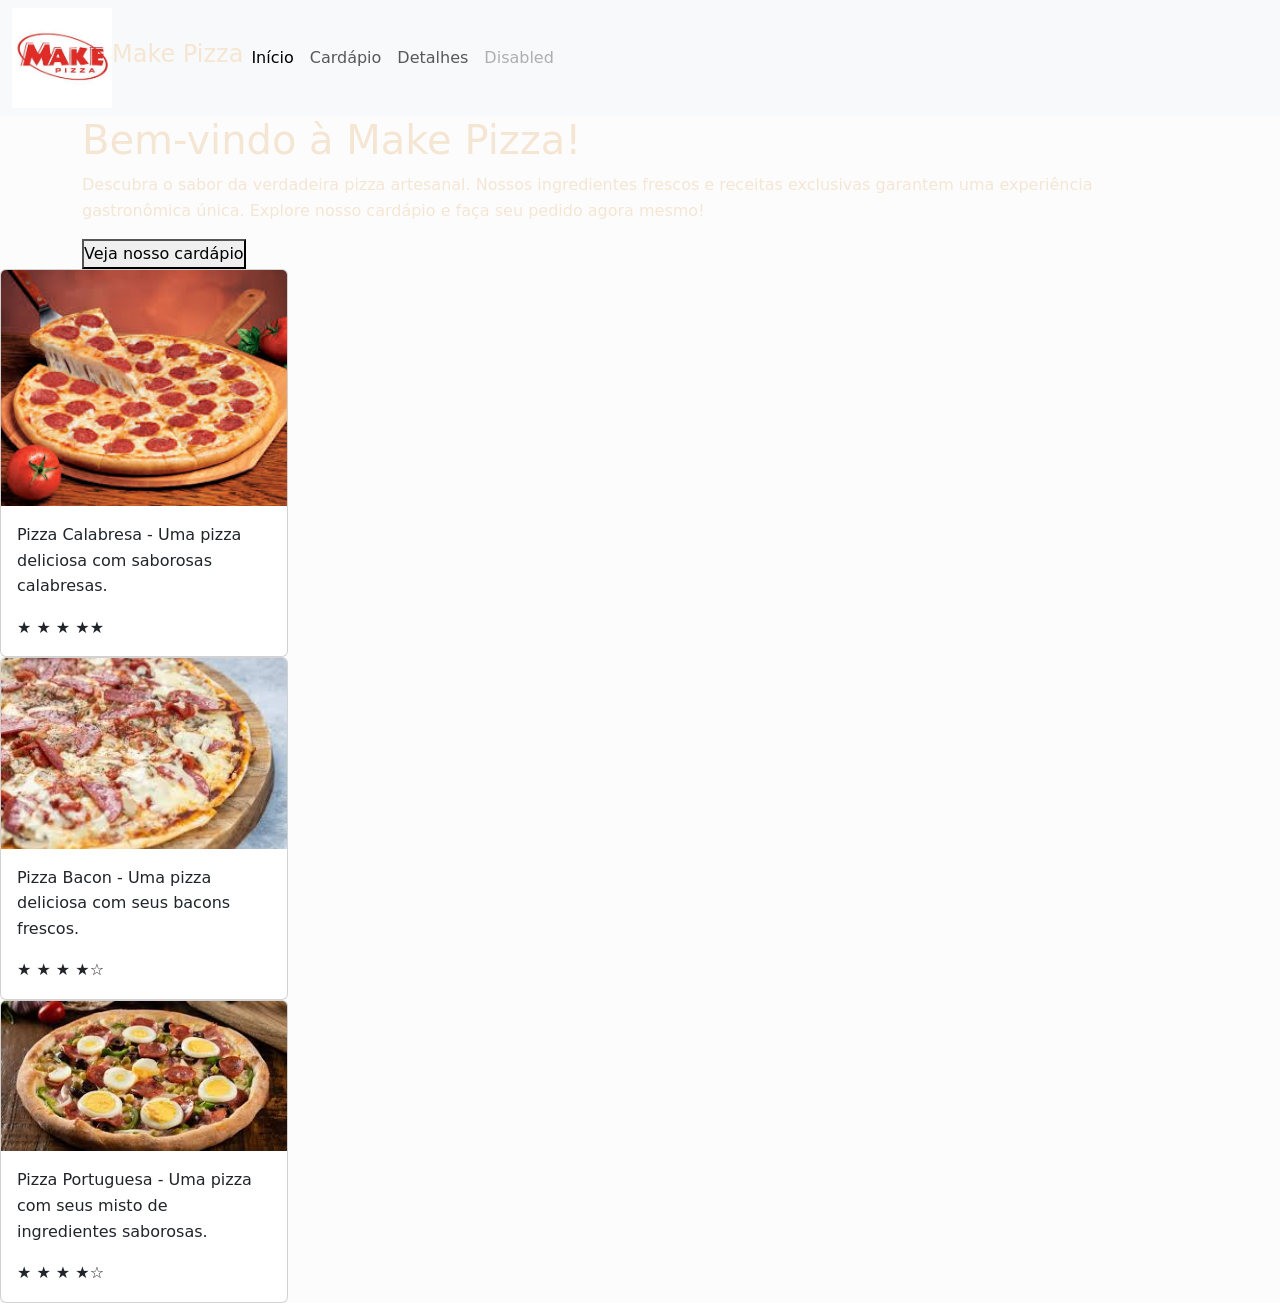
<file: index.html>
<!DOCTYPE html>
<html lang="pt-br">
<head>
    <meta charset="UTF-8">
    <meta name="viewport" content="width=device-width, initial-scale=1.0">
    <title>Make Pizza</title>
    <link href="https://cdn.jsdelivr.net/npm/bootstrap@5.3.8/dist/css/bootstrap.min.css" rel="stylesheet" integrity="sha384-sRIl4kxILFvY47J16cr9ZwB07vP4J8+LH7qKQnuqkuIAvNWLzeN8tE5YBujZqJLB" crossorigin="anonymous">
    <link rel="stylesheet" href="style.css">

</head>
<body class="bg-light-subtle">
   
    <header class="marca">
        <nav class="navbar navbar-expand-lg bg-body-tertiary">
  <div class="container-fluid">
    <img src="/imagem/download.jfif" alt="Logo" width="100" height="100" class="d-inline-block align-text-top">
    <h4 class="titulo">Make Pizza</h4>
    <button class="navbar-toggler" type="button" data-bs-toggle="collapse" data-bs-target="#navbarNav" aria-controls="navbarNav" aria-expanded="false" aria-label="Toggle navigation">
      <span class="navbar-toggler-icon"></span>
    </button>
    <div class="collapse navbar-collapse" id="navbarNav">
      <ul class="navbar-nav">
        <li class="nav-item">
          <a class="nav-link active" aria-current="page" href="index.html">Início</a>
        </li>
        <li class="nav-item">
          <a class="nav-link" href="cardapio.html">Cardápio</a>
        </li>
        <li class="nav-item">
          <a class="nav-link" href="detalhes.html">Detalhes</a>
        </li>
        <li class="nav-item">
          <a class="nav-link disabled" aria-disabled="true">Disabled</a>
        </li>
      </ul>
    </div>
  </div>
</nav>
    </header>

    <main>
        <div class="container">
            <h1>Bem-vindo à Make Pizza!</h1>
            <p>Descubra o sabor da verdadeira pizza artesanal. Nossos ingredientes frescos e receitas exclusivas garantem uma experiência gastronômica única. Explore nosso cardápio e faça seu pedido agora mesmo!</p>
            <button class="botao"><a href="cardapio.html">Veja nosso cardápio</a></button>
        </div>

        <div class="card" style="width: 18rem;">
  <img src="/imagem/download (1).jfif" class="card-img-top" alt="...">
  <div class="card-body">
    <p class="card-text">Pizza Calabresa - Uma pizza deliciosa com saborosas calabresas.</p>
    <span class="cheio">&starf; &starf; &starf; &starf;</span><span class="vazio">&starf;</span>
  </div>
</div>

<div class="card" style="width: 18rem;">
  <img src="/imagem/images.jfif" class="card-img-top" alt="...">
  <div class="card-body">
    <p class="card-text">Pizza Bacon - Uma pizza deliciosa com seus bacons frescos.</p>
    <span class="cheio">&starf; &starf; &starf; &starf;</span><span class="vazio">&star;</span>
  </div>
</div>

<div class="card" style="width: 18rem;">
  <img src="/imagem/download (2).jfif" class="card-img-top" alt="...">
  <div class="card-body">
    <p class="card-text">Pizza Portuguesa - Uma pizza com seus misto de ingredientes saborosas.</p>
    <span class="cheio">&starf; &starf; &starf; &starf;</span><span class="vazio">&star;</span>
  </div>
</div>



    </main>
 
</body>
</html>
</file>
<file: style.css>
* { margin: 0; padding: 0; box-sizing: border-box; }
:root {
  --bg: #1a0f0a;
  --bg-2: #2a1810;
  --surface: #3a2418;
  --primary: #e63946;
  --primary-dark: #b8202c;
  --accent: #f4a261;
  --gold: #ffd166;
  --text: #f5e6d3;
  --muted: #c9b29b;
  --shadow: 0 10px 30px rgba(0,0,0,.45);
}
html, body { height: 100%; }
body {
  font-family: 'Poppins', system-ui, sans-serif;
  background: var(--bg);
  color: var(--text);
  line-height: 1.6;
  min-height: 100vh;
  display: flex;
  flex-direction: column;
}
a { color: inherit; text-decoration: none; }
img { max-width: 100%; display: block; }
/ 
.navbar {
  position: sticky;
  top: 0;
  z-index: 50;
  background: rgba(26, 15, 10, 0.92);
  backdrop-filter: blur(10px);
  border-bottom: 1px solid rgba(244, 162, 97, 0.2);
  padding: 1rem 2rem;
  display: flex;
  align-items: center;
  justify-content: space-between;
}
.logo {
  font-family: 'Playfair Display', serif;
  font-size: 1.8rem;
  font-weight: 900;
  text-transform: uppercase;
  letter-spacing: 2px;
  text-shadow: 2px 2px 6px rgba(0,0,0,.6);
}
.logo span { color: var(--primary); }
.nav-links {
    
  display: flex;
  gap: 2rem;
  list-style: none;
}
.nav-links a {
  position: relative;
  font-weight: 500;
  text-transform: uppercase;
  font-size: .9rem;
  letter-spacing: 1px;
  transition: color .3s;
}
.nav-links a::after {
  content: '';
  position: absolute;
  left: 0; bottom: -6px;
  width: 0; height: 2px;
  background: var(--primary);
  transition: width .3s;
}
.nav-links a:hover { color: var(--accent); }
.nav-links a:hover::after { width: 100%; }

.hero {
  min-height: 80vh;
  display: flex;
  align-items: center;
  justify-content: center;
  text-align: center;
  padding: 4rem 2rem;
  background:
    linear-gradient(rgba(26,15,10,.75), rgba(26,15,10,.9)),
    url('https://images.unsplash.com/photo-1517248135467-4c7edcad34c4?w=1600') center/cover;
}
.hero-content { max-width: 800px; }
.hero h1 {
  font-family: 'Playfair Display', serif;
  font-size: clamp(2.5rem, 6vw, 5rem);
  text-transform: uppercase;
  letter-spacing: 4px;
  text-shadow: 4px 4px 12px rgba(0,0,0,.8);
  margin-bottom: 1rem;
}
.hero h1 span {
  color: var(--primary);
  font-size: 1.2em;
}
.hero p {
  font-size: 1.2rem;
  color: var(--muted);
  margin-bottom: 2rem;
}
/*
.btn {
  display: inline-block;
  padding: 1rem 2.5rem;
  background: var(--primary);
  color: white;
  font-weight: 600;
  text-transform: uppercase;
    letter-spacing: 4px;
  text-shadow: 4px 4px 12px rgba(0,0,0,.8);
  margin-bottom: 1rem;
}
.hero h1 span {
  color: var(--primary);
  font-size: 1.2em;
}
.hero p {
  font-size: 1.2rem;
  color: var(--muted);
  margin-bottom: 2rem;
}

.btn {
  display: inline-block;
  padding: 1rem 2.5rem;
  background: var(--primary);
  color: white;
  font-weight: 600;
  text-transform: uppercase;
  letter-spacing: 2px;
  border-radius: 50px;
  border: none;
  cursor: pointer;
  font-size: .95rem;
  transition: all .35s ease;
  box-shadow: 0 6px 20px rgba(230,57,70,.4);
}
.btn:hover {
  background: var(--primary-dark);
  transform: translateY(-3px) scale(1.05);
  box-shadow: 0 10px 28px rgba(230,57,70,.6);
}
.btn-outline {
  background: transparent;
  border: 2px solid var(--accent);
  color: var(--accent);
  box-shadow: none;
}
.btn-outline:hover {
  background: var(--accent);
  color: var(--bg);
}

section { padding: 4rem 2rem; }
.section-title {
  font-family: 'Playfair Display', serif;
  text-align: center;
  font-size: 2.5rem;
  margin-bottom: 3rem;
  text-transform: uppercase;
  letter-spacing: 3px;
  text-shadow: 2px 2px 6px rgba(0,0,0,.5);
}
.section-title span { color: var(--primary); }

.grid {
  display: grid;
  grid-template-columns: repeat(auto-fit, minmax(280px, 1fr));
  gap: 2rem;
  max-width: 1200px;
  margin: 0 auto;
}

.card {
  background: var(--bg-2);
  border-radius: 16px;
  overflow: hidden;
  box-shadow: var(--shadow);
  transition: transform .4s ease, box-shadow .4s ease;
  display: flex;
  flex-direction: column;
}
.card:hover {
  transform: translateY(-10px);
  box-shadow: 0 20px 40px rgba(230,57,70,.3);
}
.card img {
  width: 100%;
  height: 220px;
  object-fit: cover;
  transition: transform .5s ease;
}
.card:hover img { transform: scale(1.08); }
.card-body {
  padding: 1.5rem;
  display: flex;
  flex-direction: column;
  flex: 1;
}
.card h3 {
  font-family: 'Playfair Display', serif;
  font-size: 1.4rem;
  margin-bottom: .5rem;
  color: var(--accent);
}
.card p {
  color: var(--muted);
  font-size: .95rem;
  margin-bottom: 1rem;
  flex: 1;
}
.stars { color: var(--gold); font-size: 1.1rem; margin-bottom: 1rem; }
.price {
  font-size: 1.4rem;
  font-weight: 700;
  color: var(--gold);
  margin-bottom: 1rem;
}

.detail {
  display: grid;
  grid-template-columns: 1fr 1fr;
  gap: 3rem;
  max-width: 1100px;
  margin: 0 auto;
  align-items: center;
}
@media (max-width: 768px) { .detail { grid-template-columns: 1fr; } }
.detail-img {
  border-radius: 20px;
  overflow: hidden;
  box-shadow: var(--shadow);
}
.detail-img img {
  width: 100%;
  height: 450px;
  object-fit: cover;
  transition: transform .6s ease;
}
.detail-img img:hover { transform: scale(1.15); }
.detail-info h2 {
  font-family: 'Playfair Display', serif;
  font-size: 2.5rem;
  color: var(--accent);
  margin-bottom: 1rem;
}
.detail-info p { margin-bottom: 1.5rem; color: var(--muted); }
.detail-info .price { font-size: 2rem; margin-bottom: 1.5rem; }
/* Pulsing buy button (animação infinita) */
.btn-buy {
  animation: pulseGlow 1.6s ease-in-out infinite;
}
@keyframes pulseGlow {
  0%, 100% {
    box-shadow: 0 6px 20px rgba(230,57,70,.4);
    transform: scale(1);
  }
  50% {
    box-shadow: 0 10px 35px rgba(230,57,70,.9), 0 0 25px rgba(244,162,97,.6);
    transform: scale(1.05);
  }
}
.btn-buy span { animation: blink 1s steps(2, start) infinite; }
@keyframes blink { to { opacity: .55; } }
/* ====== Form ====== */
.promo-form {
  margin-top: 3rem;
  max-width: 600px;
  background: var(--bg-2);
  padding: 2rem;
  border-radius: 16px;
  box-shadow: var(--shadow);
}
.promo-form h3 {
  font-family: 'Playfair Display', serif;
  color: var(--accent);
  margin-bottom: 1rem;
  font-size: 1.5rem;
}
.promo-form input[type="email"] {
  width: 100%;
  padding: .9rem 1rem;
  background: var(--surface);
  border: 1px solid rgba(244,162,97,.3);
  border-radius: 8px;
  color: var(--text);
  font-size: 1rem;
  margin-bottom: 1rem;
  transition: border-color .3s;
}
.promo-form input[type="email"]:focus {
  outline: none;
  border-color: var(--primary);
}
.promo-form label {
  display: flex;
    align-items: center;
  gap: .5rem;
  margin-bottom: 1rem;
  font-size: .9rem;
  color: var(--muted);
}
/* ====== Footer ====== */
footer {
  margin-top: auto;
  background: #0e0805;
  text-align: center;
  padding: 1.5rem;
  color: var(--muted);
  font-size: .9rem;
  border-top: 1px solid rgba(244,162,97,.15);
}
@media (max-width: 600px) {
  .navbar { padding: 1rem; flex-direction: column; gap: .8rem; }
  .nav-links { gap: 1.2rem; }
}
</file>
